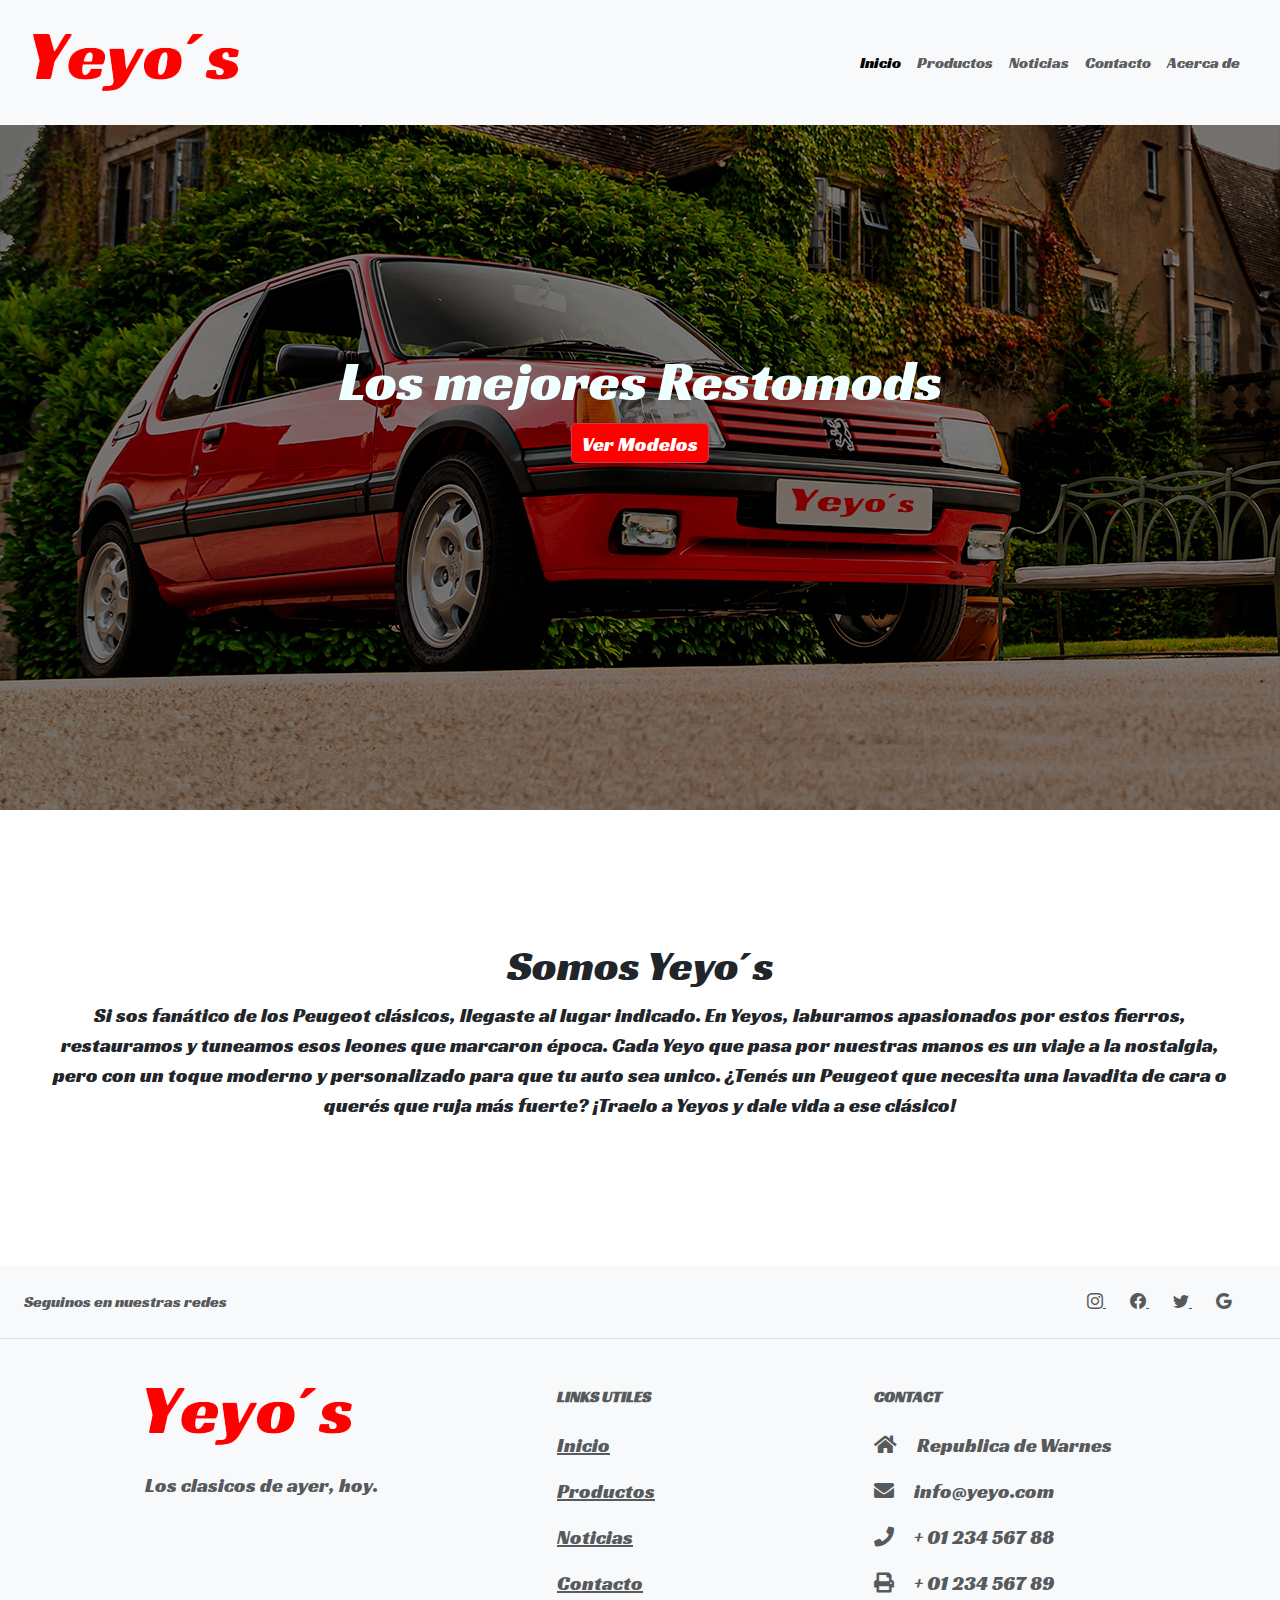
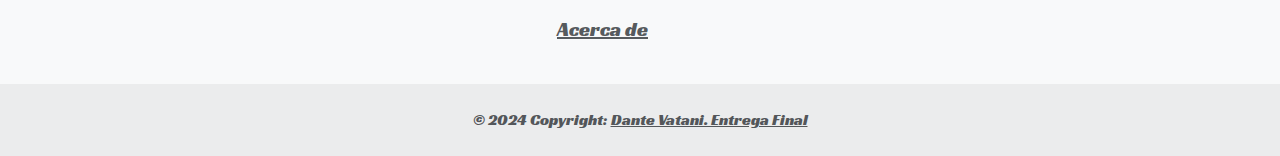
<file: index.html>
<!DOCTYPE html>
<html lang="en">

<head>
  <meta charset="UTF-8">
  <meta name="viewport" content="width=device-width, initial-scale=1.0">
  <meta name="description" content="Las mejores restauraciones de peugeot">
  <meta name="keywords" content="Peugeot, autos clasicos, grupo b, restomod">
  <link rel="preconnect" href="https://fonts.googleapis.com">
  <link rel="preconnect" href="https://fonts.gstatic.com" crossorigin>
  <link rel="shortcut icon" type="x-icon" href="./img/logo.png">
  <link href="https://fonts.googleapis.com/css2?family=Racing+Sans+One&display=swap" rel="stylesheet">
  <!-- Bootstrap CSS v5.3.3 -->
  <link href="https://cdn.jsdelivr.net/npm/bootstrap@5.3.3/dist/css/bootstrap.min.css" rel="stylesheet"
    integrity="sha384-QWTKZyjpPEjISv5WaRU9OFeRpok6YctnYmDr5pNlyT2bRjXh0JMhjY6hW+ALEwIH" crossorigin="anonymous">
  <link rel="stylesheet" href="https://cdn.jsdelivr.net/npm/bootstrap-icons@1.11.3/font/bootstrap-icons.min.css">
  <link href="https://cdnjs.cloudflare.com/ajax/libs/font-awesome/5.15.4/css/all.min.css" rel="stylesheet">
  <link rel="stylesheet" href="./css/style.css">
  <title>Yeyo´s- Inicio</title>
</head>

<body>
  <header>
    <!-- Navbar -->
    <nav class="navbar fixed-top navbar-expand-md bg-light navbar-light">
      <div class="container-fluid">
        <a href="index.html" class="navbar-brand me-auto"><img src="./img/logo.png" alt="logo"></a>
        <button class="navbar-toggler" type="button" data-bs-toggle="collapse" data-bs-target="#navbarCollapse">
          <span class="navbar-toggler-icon"></span>
        </button>
        <div class="collapse navbar-collapse" id="navbarCollapse">
          <ul class="navbar-nav ms-auto">
            <li class="nav-item">
              <a href="index.html" class="nav-link active">Inicio</a>
            </li>
            <li class="nav-item">
              <a href="./pages/productos.html" class="nav-link">Productos</a>
            </li>
            <li class="nav-item">
              <a href="./pages/noticias.html" class="nav-link">Noticias</a>
            </li>
            <li class="nav-item">
              <a href="./pages/contacto.html" class="nav-link">Contacto</a>
            </li>
            <li class="nav-item">
              <a href="./pages/acerca.html" class="nav-link">Acerca de</a>
            </li>
          </ul>
        </div>
      </div>
    </nav>
    <!-- Navbar -->
  </header>
  <main>
    <section class="index">
    <section class="intro">
      <h1>Los mejores Restomods</h1>
      <a href="./pages/productos.html" class="btn btn-danger btn-lg" aria-label="Ver Modelos">Ver Modelos</a>
    </section>
    <section class="mensaje">
    <div class="container">
      <div class="img-container"></div>
      </div>
    </div>
    </section>
    <section class="mensaje">
      <div class="containermensaje">
        <div class="img-container"></div>
        <h2>Somos Yeyo´s</h2>
        <p>Si sos fanático de los Peugeot clásicos, llegaste al lugar indicado. En Yeyos, laburamos apasionados por estos fierros, restauramos y tuneamos esos leones que marcaron época. Cada Yeyo que pasa por nuestras manos es un viaje a la nostalgia, pero con un toque moderno y personalizado para que tu auto sea unico. ¿Tenés un Peugeot que necesita una lavadita de cara o querés que ruja más fuerte? ¡Traelo a Yeyos y dale vida a ese clásico!</p>
      </div>
    </section>
  </section>
  </main>
  <!-- Footer -->
  <footer class="text-center text-lg-start bg-body-tertiary text-muted">
    <!-- Section: Social media -->
    <section class="d-flex justify-content-center justify-content-lg-between p-4 border-bottom">
        <!-- Left -->
        <div class="me-5 d-none d-lg-block">
            <span>Seguinos en nuestras redes</span>
        </div>
        <!-- Left -->
        <!-- Right -->
        <div>
            <a href="https://www.instagram.com/" class="me-4 text-reset">
                <i class="bi bi-instagram"></i>
            </a>
            <a href="https://www.facebook.com/" class="me-4 text-reset">
                <i class="bi bi-facebook"></i>
            </a>
            <a href="" class="me-4 text-reset">
                <i class="bi bi-twitter"></i>
            </a>
            <a href="" class="me-4 text-reset">
                <i class="bi bi-google"></i>
            </a>
        </div>
        <!-- Right -->
    </section>
    <!-- Section: Social media -->
    <!-- Section: Links  -->
    <section class="">
        <div class="container text-center text-md-start mt-5">
            <!-- Grid row -->
            <div class="row mt-3">
                <!-- Grid column -->
                <div class="col-md-3 col-lg-4 col-xl-3 mx-auto mb-4">
                    <!-- Content -->
                    <h6 class="text-uppercase fw-bold mb-4">
                        <img src="./img/logo.png" alt="Logo">
                    </h6>
                    <p>
                        Los clasicos de ayer, hoy.
                    </p>
                </div>
                <!-- Grid column -->
                <div class="col-md-3 col-lg-2 col-xl-2 mx-auto mb-4">
                    <!-- Links -->
                    <h6 class="text-uppercase fw-bold mb-4">
                        Links utiles
                    </h6>
                    <p>
                        <a href="index.html" class="text-reset">Inicio</a>
                    </p>
                    <p>
                        <a href="./pages/productos.html" class="text-reset">Productos</a>
                    </p>
                    <p>
                        <a href="./pages/noticias.html" class="text-reset">Noticias</a>
                    </p>
                    <p>
                        <a href="./pages/contacto.html" class="text-reset">Contacto</a>
                    </p>
                    <p>
                        <a href="./pages/acerca.html" class="text-reset">Acerca de</a>
                    </p>
                </div>
                <!-- Grid column -->
                <!-- Grid column -->
                <div class="col-md-4 col-lg-3 col-xl-3 mx-auto mb-md-0 mb-4">
                    <!-- Links -->
                    <h6 class="text-uppercase fw-bold mb-4">Contact</h6>
                    <p><i class="fas fa-home me-3"></i> Republica de Warnes</p>
                    <p>
                        <i class="fas fa-envelope me-3"></i>
                        info@yeyo.com
                    </p>
                    <p><i class="fas fa-phone me-3"></i> + 01 234 567 88</p>
                    <p><i class="fas fa-print me-3"></i> + 01 234 567 89</p>
                </div>
                <!-- Grid column -->
            </div>
            <!-- Grid row -->
        </div>
    </section>
    <!-- Section: Links  -->

    <!-- Copyright -->
    <div class="text-center p-4" style="background-color: rgba(0, 0, 0, 0.05);">
        © 2024 Copyright:
        <a class="text-reset" href="https://github.com/dantevatani10/entregafinal">Dante Vatani. Entrega Final</a>
    </div>
    <!-- Copyright -->
</footer>
  <!-- Footer -->
  <!-- Bootstrap JavaScript Libraries -->
  <!-- Bootstrap JavaScript Libraries -->
  <script src="https://cdn.jsdelivr.net/npm/bootstrap@5.3.3/dist/js/bootstrap.bundle.min.js"
    integrity="sha384-YvpcrYf0tY3lHB60NNkmXc5s9fDVZLESaAA55NDzOxhy9GkcIdslK1eN7N6jIeHz" crossorigin="anonymous">
  </script>

</body>

</html>
</file>
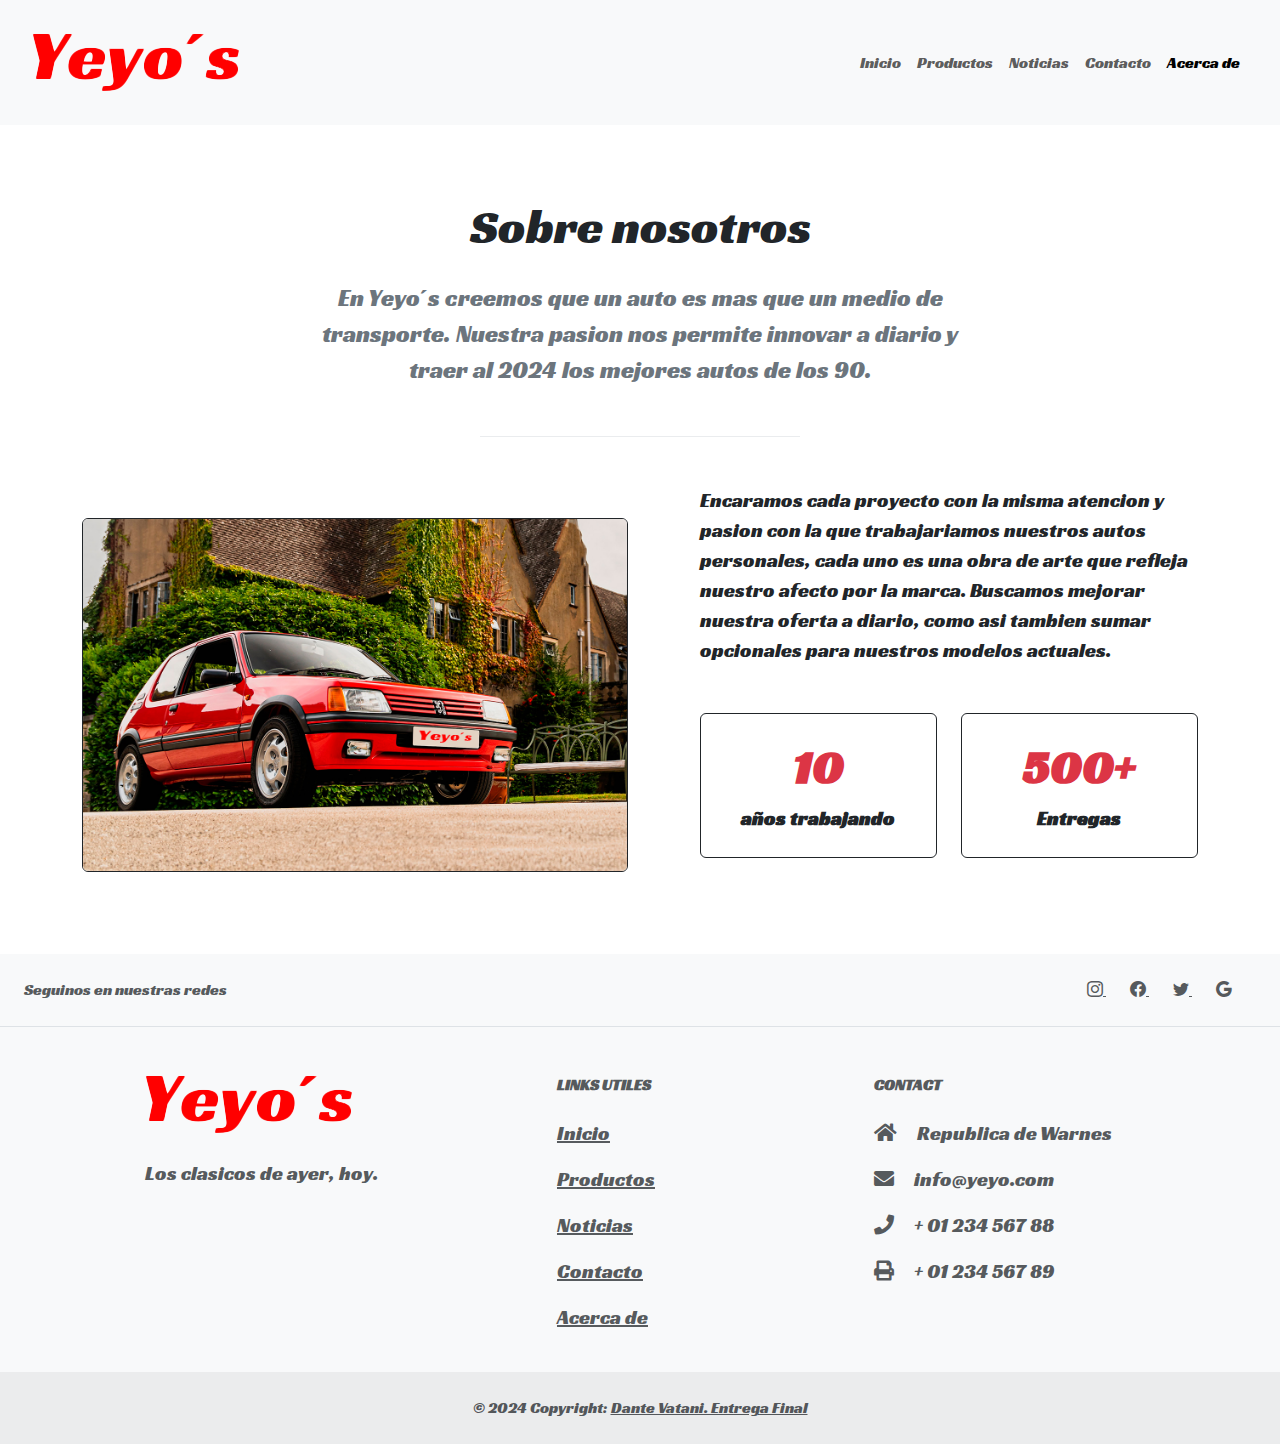
<file: pages/acerca.html>
<!DOCTYPE html>
<html lang="en">

<head>
    <meta charset="UTF-8">
    <meta name="viewport" content="width=device-width, initial-scale=1.0">
    <meta name="description" content="Nuestra Historia">
  <meta name="keywords" content="Historia, dato, Peugeot, autos clasicos, grupo b, restomod">
    <link rel="preconnect" href="https://fonts.googleapis.com">
    <link rel="preconnect" href="https://fonts.gstatic.com" crossorigin>
    <link rel="shortcut icon" type="x-icon" href="../img/logo.png">
    <link href="https://fonts.googleapis.com/css2?family=Racing+Sans+One&display=swap" rel="stylesheet">
    <!-- Bootstrap CSS v5.3.3 -->
    <link href="https://cdn.jsdelivr.net/npm/bootstrap@5.3.3/dist/css/bootstrap.min.css" rel="stylesheet"
        integrity="sha384-QWTKZyjpPEjISv5WaRU9OFeRpok6YctnYmDr5pNlyT2bRjXh0JMhjY6hW+ALEwIH" crossorigin="anonymous">
    <link rel="stylesheet" href="https://cdn.jsdelivr.net/npm/bootstrap-icons@1.11.3/font/bootstrap-icons.min.css">
    <link href="https://cdnjs.cloudflare.com/ajax/libs/font-awesome/5.15.4/css/all.min.css" rel="stylesheet">

    <link rel="stylesheet" href="../css/style.css">
    <title>Yeyo´s- Acerca de</title>
</head>

<body>
    <header>
        <!-- Navbar -->
        <nav class="navbar fixed-top navbar-expand-md bg-light navbar-light">
            <div class="container-fluid">
                <a href="../index.html" class="navbar-brand me-auto"><img src="../img/logo.png" alt="logo"></a>
                <button class="navbar-toggler" type="button" data-bs-toggle="collapse" data-bs-target="#navbarCollapse">
                    <span class="navbar-toggler-icon"></span>
                </button>
                <div class="collapse navbar-collapse" id="navbarCollapse">
                    <ul class="navbar-nav ms-auto">
                        <li class="nav-item">
                            <a href="../index.html" class="nav-link">Inicio</a>
                        </li>
                        <li class="nav-item">
                            <a href="productos.html" class="nav-link">Productos</a>
                        </li>
                        <li class="nav-item">
                            <a href="noticias.html" class="nav-link">Noticias</a>
                        </li>
                        <li class="nav-item">
                            <a href="contacto.html" class="nav-link">Contacto</a>
                        </li>
                        <li class="nav-item">
                            <a href="acerca.html" class="nav-link active">Acerca de</a>
                        </li>
                    </ul>
                </div>
            </div>
        </nav>
        <!-- Navbar -->
    </header>
    <main>
        
        <section class="py-3 py-md-5 py-xl-8">
            <div class="container">
              <div class="row justify-content-md-center">
                <div class="col-12 col-md-10 col-lg-8 col-xl-7 col-xxl-6">
                  <h2 class="mb-4 display-5 text-center">Sobre nosotros</h2>
                  <p class="text-secondary mb-5 text-center lead fs-4">En Yeyo´s creemos que un auto es mas que un medio de transporte. Nuestra pasion nos permite innovar a diario y traer al 2024 los mejores autos de los 90.</p>
                  <hr class="w-50 mx-auto mb-5 mb-xl-9 border-dark-subtle">
                </div>
              </div>
            </div>
          
            <div class="container">
              <div class="row gy-4 gy-lg-0 align-items-lg-center">
                <div class="col-12 col-lg-6">
                  <img class="img-fluid rounded border border-dark" loading="lazy" src="../img/205portada.jpg" alt="About Us">
                </div>
                <div class="col-12 col-lg-6 col-xxl-6">
                  <div class="row justify-content-lg-end">
                    <div class="col-12 col-lg-11">
                      <div class="about-wrapper">
                        <p class="lead mb-4 mb-md-5">Encaramos cada proyecto con la misma atencion y pasion con la que trabajariamos nuestros autos personales, cada uno es una obra de arte que refleja nuestro afecto por la marca. Buscamos mejorar nuestra oferta a diario, como asi tambien sumar opcionales para nuestros modelos actuales.</p>
                        <div class="row gy-4 mb-4 mb-md-5">
                          <div class="col-12 col-md-6">
                            <div class="card border border-dark">
                              <div class="card-body p-4">
                                <h3 class="display-5 fw-bold text-danger text-center mb-2">10</h3>
                                <p class="fw-bold text-center m-0">años trabajando</p>
                              </div>
                            </div>
                          </div>
                          <div class="col-12 col-md-6">
                            <div class="card border border-dark">
                              <div class="card-body p-4">
                                <h3 class="display-5 fw-bold text-danger text-center mb-2">500+</h3>
                                <p class="fw-bold text-center m-0">Entregas</p>
                              </div>
                            </div>
                          </div>
                        </div>
                      </div>
                    </div>
                  </div>
                </div>
              </div>
            </div>
          </section>
    </main>
    <!-- Footer -->
    <footer class="text-center text-lg-start bg-body-tertiary text-muted">
        <!-- Section: Social media -->
        <section class="d-flex justify-content-center justify-content-lg-between p-4 border-bottom">
            <!-- Left -->
            <div class="me-5 d-none d-lg-block">
                <span>Seguinos en nuestras redes</span>
            </div>
            <!-- Left -->
            <!-- Right -->
            <div>
                <a href="https://www.instagram.com/" class="me-4 text-reset">
                    <i class="bi bi-instagram"></i>
                </a>
                <a href="https://www.facebook.com/" class="me-4 text-reset">
                    <i class="bi bi-facebook"></i>
                </a>
                <a href="" class="me-4 text-reset">
                    <i class="bi bi-twitter"></i>
                </a>
                <a href="" class="me-4 text-reset">
                    <i class="bi bi-google"></i>
                </a>
            </div>
            <!-- Right -->
        </section>
        <!-- Section: Social media -->
        <!-- Section: Links  -->
        <section class="">
            <div class="container text-center text-md-start mt-5">
                <!-- Grid row -->
                <div class="row mt-3">
                    <!-- Grid column -->
                    <div class="col-md-3 col-lg-4 col-xl-3 mx-auto mb-4">
                        <!-- Content -->
                        <h6 class="text-uppercase fw-bold mb-4">
                            <img src="../img/logo.png" alt="Logo">
                        </h6>
                        <p>
                            Los clasicos de ayer, hoy.
                        </p>
                    </div>
                    <!-- Grid column -->
                    <div class="col-md-3 col-lg-2 col-xl-2 mx-auto mb-4">
                        <!-- Links -->
                        <h6 class="text-uppercase fw-bold mb-4">
                            Links utiles
                        </h6>
                        <p>
                            <a href="../index.html" class="text-reset">Inicio</a>
                        </p>
                        <p>
                            <a href="./productos.html" class="text-reset">Productos</a>
                        </p>
                        <p>
                            <a href="./noticias.html" class="text-reset">Noticias</a>
                        </p>
                        <p>
                            <a href="./contacto.html" class="text-reset">Contacto</a>
                        </p>
                        <p>
                            <a href="./acerca.html" class="text-reset">Acerca de</a>
                        </p>
                    </div>
                    <!-- Grid column -->
                    <!-- Grid column -->
                    <div class="col-md-4 col-lg-3 col-xl-3 mx-auto mb-md-0 mb-4">
                        <!-- Links -->
                        <h6 class="text-uppercase fw-bold mb-4">Contact</h6>
                        <p><i class="fas fa-home me-3"></i> Republica de Warnes</p>
                        <p>
                            <i class="fas fa-envelope me-3"></i>
                            info@yeyo.com
                        </p>
                        <p><i class="fas fa-phone me-3"></i> + 01 234 567 88</p>
                        <p><i class="fas fa-print me-3"></i> + 01 234 567 89</p>
                    </div>
                    <!-- Grid column -->
                </div>
                <!-- Grid row -->
            </div>
        </section>
        <!-- Section: Links  -->

        <!-- Copyright -->
        <div class="text-center p-4" style="background-color: rgba(0, 0, 0, 0.05);">
            © 2024 Copyright:
            <a class="text-reset" href="https://github.com/dantevatani10/entregafinal">Dante Vatani. Entrega Final</a>
        </div>
        <!-- Copyright -->
    </footer>
    <!-- Footer -->
    <!-- Bootstrap JavaScript Libraries -->
    <!-- Bootstrap JavaScript Libraries -->
    <script src="https://cdn.jsdelivr.net/npm/bootstrap@5.3.3/dist/js/bootstrap.bundle.min.js"
        integrity="sha384-YvpcrYf0tY3lHB60NNkmXc5s9fDVZLESaAA55NDzOxhy9GkcIdslK1eN7N6jIeHz" crossorigin="anonymous">
    </script>

</body>

</html>
</file>
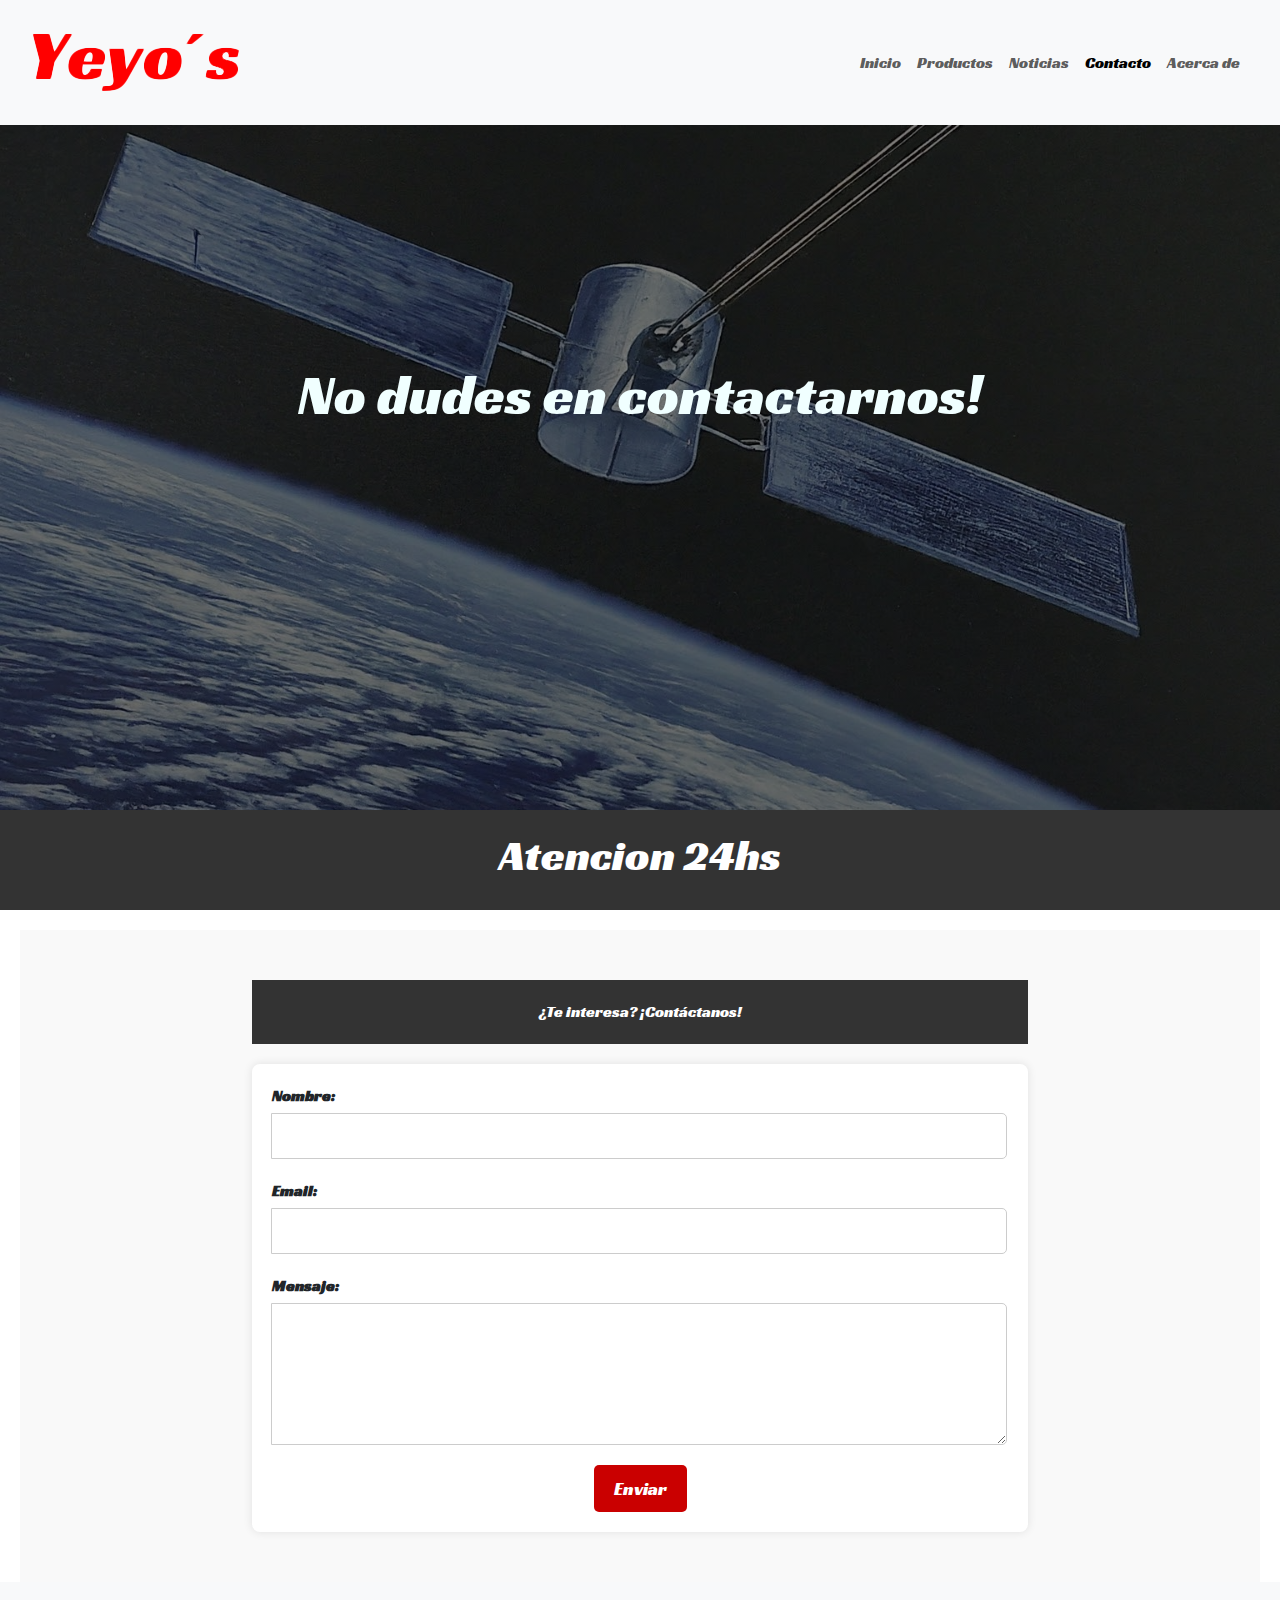
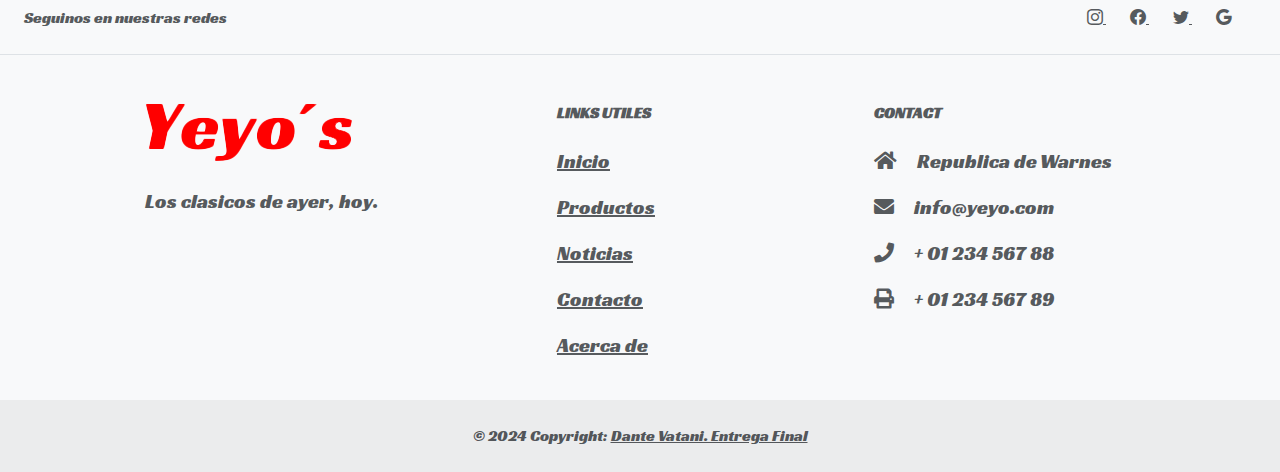
<file: pages/contacto.html>
<!DOCTYPE html>
<html lang="en">

<head>
    <meta charset="UTF-8">
    <meta name="viewport" content="width=device-width, initial-scale=1.0">
    <meta name="description" content="Contacto reestomdo peugeott">
    <meta name="keywords" content="Contacto, dudas,Peugeot, autos clasicos, grupo b, restomod">
    <link rel="preconnect" href="https://fonts.googleapis.com">
    <link rel="preconnect" href="https://fonts.gstatic.com" crossorigin>
    <link rel="shortcut icon" type="x-icon" href="../img/logo.png">
    <link href="https://fonts.googleapis.com/css2?family=Racing+Sans+One&display=swap" rel="stylesheet">
    <!-- Bootstrap CSS v5.3.3 -->
    <link href="https://cdn.jsdelivr.net/npm/bootstrap@5.3.3/dist/css/bootstrap.min.css" rel="stylesheet"
        integrity="sha384-QWTKZyjpPEjISv5WaRU9OFeRpok6YctnYmDr5pNlyT2bRjXh0JMhjY6hW+ALEwIH" crossorigin="anonymous">
    <link rel="stylesheet" href="https://cdn.jsdelivr.net/npm/bootstrap-icons@1.11.3/font/bootstrap-icons.min.css">
    <link href="https://cdnjs.cloudflare.com/ajax/libs/font-awesome/5.15.4/css/all.min.css" rel="stylesheet">
    <link rel="stylesheet" href="../css/style.css">
    <title>Yeyo´s- Contacto</title>
</head>

<body>
    <header>
        <!-- Navbar -->
        <nav class="navbar fixed-top navbar-expand-md bg-light navbar-light">
            <div class="container-fluid">
                <a href="../index.html" class="navbar-brand me-auto"><img src="../img/logo.png" alt="logo"></a>
                <button class="navbar-toggler" type="button" data-bs-toggle="collapse" data-bs-target="#navbarCollapse">
                    <span class="navbar-toggler-icon"></span>
                </button>
                <div class="collapse navbar-collapse" id="navbarCollapse">
                    <ul class="navbar-nav ms-auto">
                        <li class="nav-item">
                            <a href="../index.html" class="nav-link">Inicio</a>
                        </li>
                        <li class="nav-item">
                            <a href="productos.html" class="nav-link">Productos</a>
                        </li>
                        <li class="nav-item">
                            <a href="noticias.html" class="nav-link">Noticias</a>
                        </li>
                        <li class="nav-item">
                            <a href="contacto.html" class="nav-link active">Contacto</a>
                        </li>
                        <li class="nav-item">
                            <a href="acerca.html" class="nav-link">Acerca de</a>
                        </li>
                    </ul>
                </div>
            </div>
        </nav>
        <!-- Navbar -->
    </header>
    <main>
        <section class="introcontacto">
            <h1>No dudes en contactarnos!</h1>
        </section>
        <div class="banner">
            <h2>Atencion 24hs</h2>
        </div>
        <section class="formulario">
            <div class="container">
                <!-- Banner -->
                <div class="banner">
                    ¿Te interesa? ¡Contáctanos!
                </div>
                <!-- Formulario de contacto -->
                <form action="submit.php" method="post">
                    <div class="input-group">
                        <label for="nombre">Nombre:</label>
                        <input type="text" id="nombre" name="nombre" required>
                    </div>
                    <div class="input-group">
                        <label for="email">Email:</label>
                        <input type="email" id="email" name="email" required>
                    </div>
                    <div class="input-group">
                        <label for="mensaje">Mensaje:</label>
                        <textarea id="mensaje" name="mensaje" rows="5" required></textarea>
                    </div>
                    <button type="submit">Enviar</button>
                </form>
            </div>
        </section>
    </main>
    <!-- Footer -->
    <footer class="text-center text-lg-start bg-body-tertiary text-muted">
        <!-- Section: Social media -->
        <section class="d-flex justify-content-center justify-content-lg-between p-4 border-bottom">
            <!-- Left -->
            <div class="me-5 d-none d-lg-block">
                <span>Seguinos en nuestras redes</span>
            </div>
            <!-- Left -->
            <!-- Right -->
            <div>
                <a href="https://www.instagram.com/" class="me-4 text-reset">
                    <i class="bi bi-instagram"></i>
                </a>
                <a href="https://www.facebook.com/" class="me-4 text-reset">
                    <i class="bi bi-facebook"></i>
                </a>
                <a href="" class="me-4 text-reset">
                    <i class="bi bi-twitter"></i>
                </a>
                <a href="" class="me-4 text-reset">
                    <i class="bi bi-google"></i>
                </a>
            </div>
            <!-- Right -->
        </section>
        <!-- Section: Social media -->
        <!-- Section: Links  -->
        <section class="">
            <div class="container text-center text-md-start mt-5">
                <!-- Grid row -->
                <div class="row mt-3">
                    <!-- Grid column -->
                    <div class="col-md-3 col-lg-4 col-xl-3 mx-auto mb-4">
                        <!-- Content -->
                        <h6 class="text-uppercase fw-bold mb-4">
                            <img src="../img/logo.png" alt="Logo">
                        </h6>
                        <p>
                            Los clasicos de ayer, hoy.
                        </p>
                    </div>
                    <!-- Grid column -->
                    <div class="col-md-3 col-lg-2 col-xl-2 mx-auto mb-4">
                        <!-- Links -->
                        <h6 class="text-uppercase fw-bold mb-4">
                            Links utiles
                        </h6>
                        <p>
                            <a href="../index.html" class="text-reset">Inicio</a>
                        </p>
                        <p>
                            <a href="./productos.html" class="text-reset">Productos</a>
                        </p>
                        <p>
                            <a href="./noticias.html" class="text-reset">Noticias</a>
                        </p>
                        <p>
                            <a href="./contacto.html" class="text-reset">Contacto</a>
                        </p>
                        <p>
                            <a href="./acerca.html" class="text-reset">Acerca de</a>
                        </p>
                    </div>
                    <!-- Grid column -->
                    <!-- Grid column -->
                    <div class="col-md-4 col-lg-3 col-xl-3 mx-auto mb-md-0 mb-4">
                        <!-- Links -->
                        <h6 class="text-uppercase fw-bold mb-4">Contact</h6>
                        <p><i class="fas fa-home me-3"></i> Republica de Warnes</p>
                        <p>
                            <i class="fas fa-envelope me-3"></i>
                            info@yeyo.com
                        </p>
                        <p><i class="fas fa-phone me-3"></i> + 01 234 567 88</p>
                        <p><i class="fas fa-print me-3"></i> + 01 234 567 89</p>
                    </div>
                    <!-- Grid column -->
                </div>
                <!-- Grid row -->
            </div>
        </section>
        <!-- Section: Links  -->

        <!-- Copyright -->
        <div class="text-center p-4" style="background-color: rgba(0, 0, 0, 0.05);">
            © 2024 Copyright:
            <a class="text-reset" href="https://github.com/dantevatani10/entregafinal">Dante Vatani. Entrega Final</a>
        </div>
        <!-- Copyright -->
    </footer>
    <!-- Footer -->
    <!-- Bootstrap JavaScript Libraries -->
    <!-- Bootstrap JavaScript Libraries -->
    <script src="https://cdn.jsdelivr.net/npm/bootstrap@5.3.3/dist/js/bootstrap.bundle.min.js"
        integrity="sha384-YvpcrYf0tY3lHB60NNkmXc5s9fDVZLESaAA55NDzOxhy9GkcIdslK1eN7N6jIeHz" crossorigin="anonymous">
    </script>

</body>

</html>
</file>
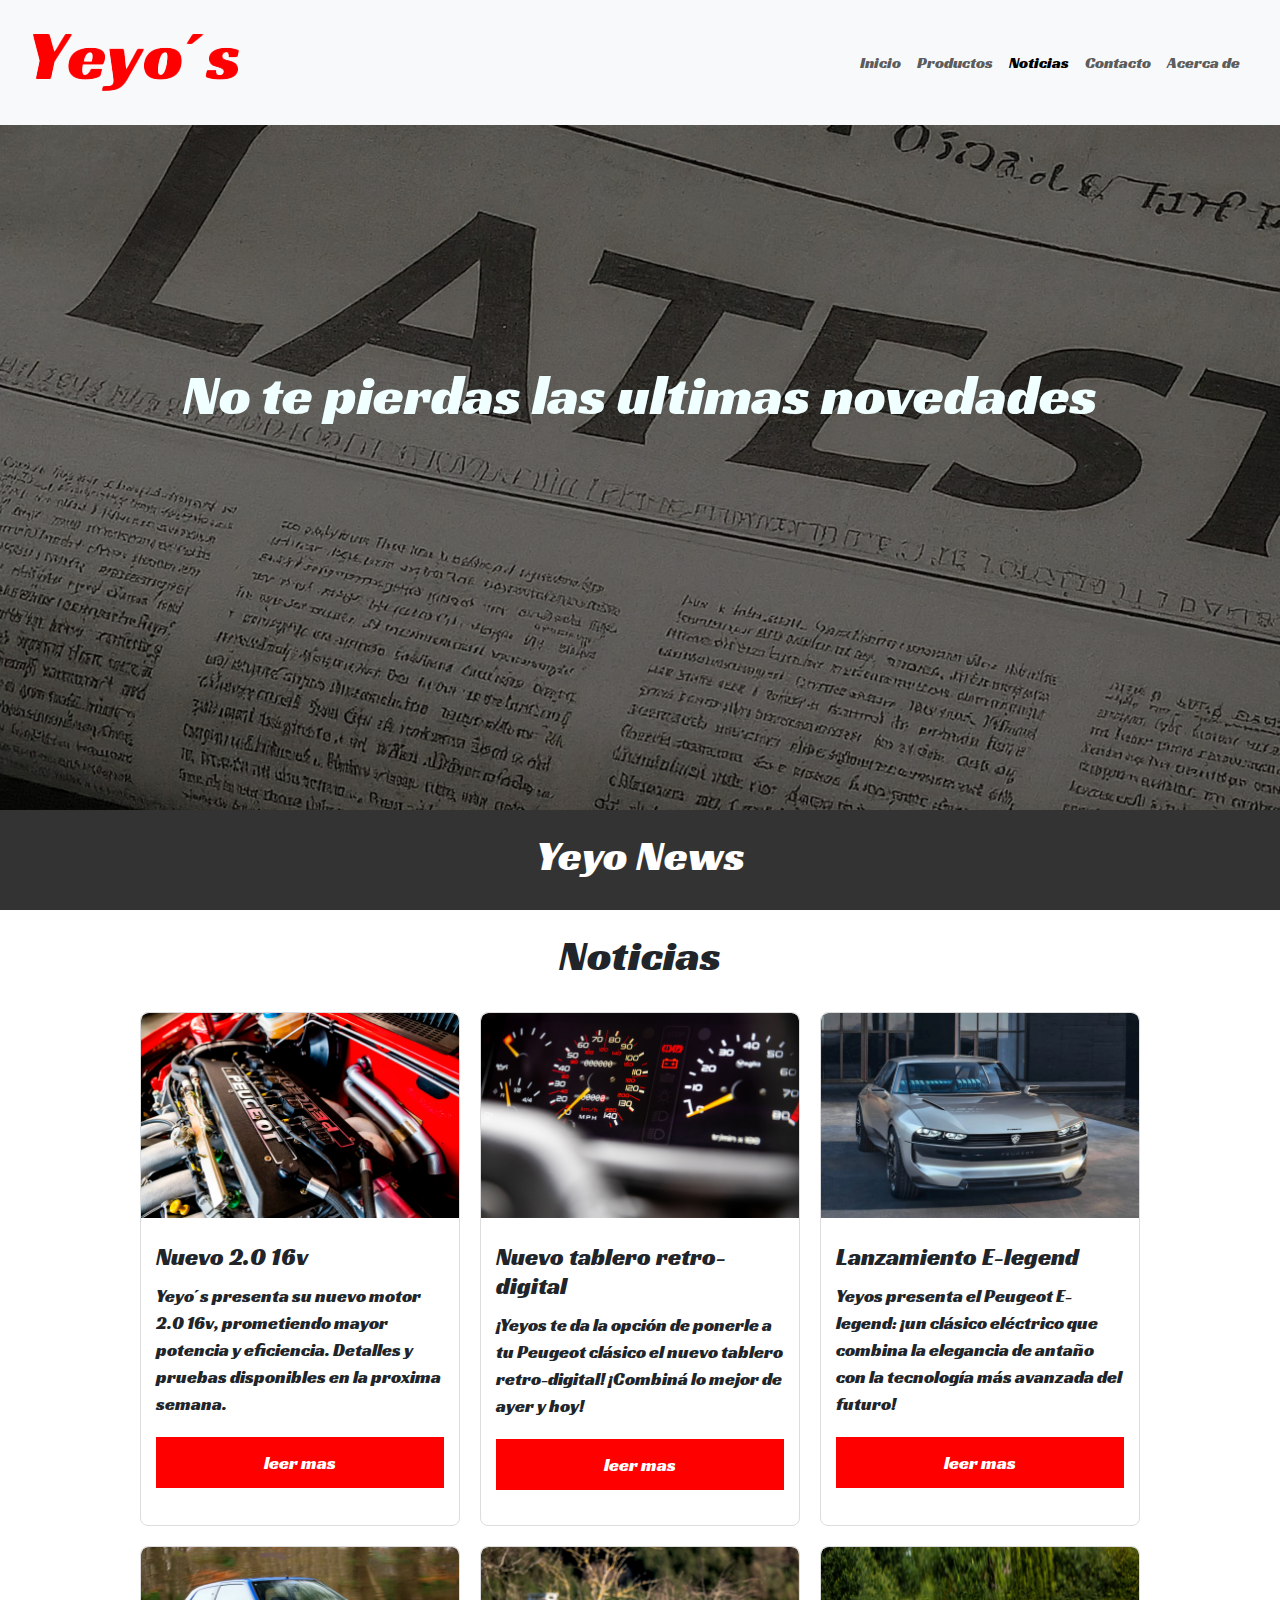
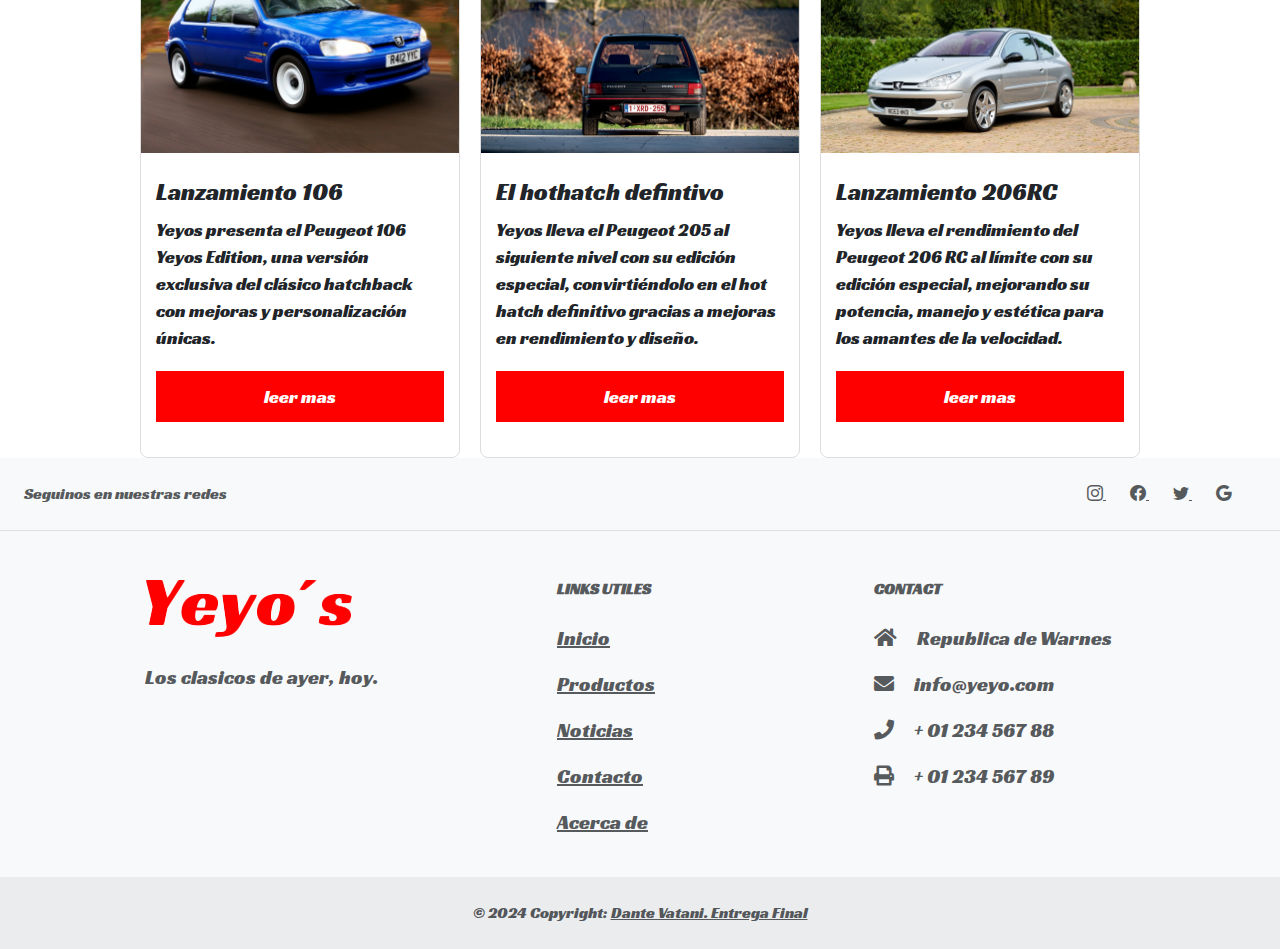
<file: pages/noticias.html>
<!DOCTYPE html>
<html lang="en">

<head>
    <meta charset="UTF-8">
    <meta name="viewport" content="width=device-width, initial-scale=1.0">
    <meta name="description" content="Ultimas noticias restomod peugeot">
    <meta name="keywords" content="Noticias,Peugeot, autos clasicos, grupo b, restomod">
    <link rel="preconnect" href="https://fonts.googleapis.com">
    <link rel="preconnect" href="https://fonts.gstatic.com" crossorigin>
    <link rel="shortcut icon" type="x-icon" href="../img/logo.png">
    <link href="https://fonts.googleapis.com/css2?family=Racing+Sans+One&display=swap" rel="stylesheet">
    <!-- Bootstrap CSS v5.3.3 -->
    <link href="https://cdn.jsdelivr.net/npm/bootstrap@5.3.3/dist/css/bootstrap.min.css" rel="stylesheet"
        integrity="sha384-QWTKZyjpPEjISv5WaRU9OFeRpok6YctnYmDr5pNlyT2bRjXh0JMhjY6hW+ALEwIH" crossorigin="anonymous">
    <link rel="stylesheet" href="https://cdn.jsdelivr.net/npm/bootstrap-icons@1.11.3/font/bootstrap-icons.min.css">
    <link href="https://cdnjs.cloudflare.com/ajax/libs/font-awesome/5.15.4/css/all.min.css" rel="stylesheet">
    <link rel="stylesheet" href="../css/style.css">
    <title>Yeyo´s- Noticias</title>
</head>

<body>
    <header>
        <!-- Navbar -->
        <nav class="navbar fixed-top navbar-expand-md bg-light navbar-light">
            <div class="container-fluid">
                <a href="../index.html" class="navbar-brand me-auto"><img src="../img/logo.png" alt="logo"></a>
                <button class="navbar-toggler" type="button" data-bs-toggle="collapse" data-bs-target="#navbarCollapse">
                    <span class="navbar-toggler-icon"></span>
                </button>
                <div class="collapse navbar-collapse" id="navbarCollapse">
                    <ul class="navbar-nav ms-auto">
                        <li class="nav-item">
                            <a href="../index.html" class="nav-link">Inicio</a>
                        </li>
                        <li class="nav-item">
                            <a href="productos.html" class="nav-link">Productos</a>
                        </li>
                        <li class="nav-item">
                            <a href="noticias.html" class="nav-link active">Noticias</a>
                        </li>
                        <li class="nav-item">
                            <a href="contacto.html" class="nav-link">Contacto</a>
                        </li>
                        <li class="nav-item">
                            <a href="acerca.html" class="nav-link">Acerca de</a>
                        </li>
                    </ul>
                </div>
            </div>
        </nav>
        <!-- Navbar -->
    </header>
    <main>
        <section class="intronoticias">
            <h1>No te pierdas las ultimas novedades</h1>
        </section>
        <div class="banner">
            <h2>Yeyo News</h2>
        </div>
        <section class="noticias">
            <div class="container">
                <h2>Noticias</h2>
                <div class="grid">
                    <div class="noticia">
                        <img src="../img/motor.jpg" alt="Imagen de la noticia 1">
                        <div class="texto">
                            <h3>Nuevo 2.0 16v</h3>
                            <p>Yeyo´s presenta su nuevo motor 2.0 16v, prometiendo mayor potencia y eficiencia. Detalles y pruebas disponibles en la proxima semana.</p>
                            <button class="button">leer mas</button>
                        </div>
                    </div>
                    <div class="noticia">
                        <img src="../img/tablero.jpg" alt="Imagen de la noticia 2">
                        <div class="texto">
                            <h3>Nuevo tablero retro-digital</h3>
                            <p>¡Yeyos te da la opción de ponerle a tu Peugeot clásico el nuevo tablero retro-digital! ¡Combiná lo mejor de ayer y hoy!</p>
                            <button class="button">leer mas</button>
                        </div>
                    </div>
                    <div class="noticia">
                        <img src="../img/405ia.jpg" alt="Imagen de la noticia 3">
                        <div class="texto">
                            <h3>Lanzamiento E-legend</h3>
                            <p>Yeyos presenta el Peugeot E-legend: ¡un clásico eléctrico que combina la elegancia de antaño con la tecnología más avanzada del futuro!</p>
                            <button class="button">leer mas</button>
                        </div>
                    </div>
                    <div class="noticia">
                        <img src="../img/106.jpg" alt="Imagen de la noticia 4">
                        <div class="texto">
                            <h3>Lanzamiento 106</h3>
                            <p>Yeyos presenta el Peugeot 106 Yeyos Edition, una versión exclusiva del clásico hatchback con mejoras y personalización únicas.</p>
                            <button class="button">leer mas</button>
                        </div>
                    </div>
                    <div class="noticia">
                        <img src="../img/205atras.jpg" alt="Imagen de la noticia 5">
                        <div class="texto">
                            <h3>El hothatch defintivo</h3>
                            <p>Yeyos lleva el Peugeot 205 al siguiente nivel con su edición especial, convirtiéndolo en el hot hatch definitivo gracias a mejoras en rendimiento y diseño.</p>
                            <button class="button">leer mas</button>
                        </div>
                    </div>
                    <div class="noticia">
                        <img src="../img/206rc.jpg" alt="Imagen de la noticia 6">
                        <div class="texto">
                            <h3>Lanzamiento 206RC</h3>
                            <p>
                                Yeyos lleva el rendimiento del Peugeot 206 RC al límite con su edición especial, mejorando su potencia, manejo y estética para los amantes de la velocidad.</p>
                            <button class="button">leer mas</button>
                        </div>
                    </div>
                </div>
            </div>
        </section>
    </main>
    <!-- Footer -->
    <footer class="text-center text-lg-start bg-body-tertiary text-muted">
        <!-- Section: Social media -->
        <section class="d-flex justify-content-center justify-content-lg-between p-4 border-bottom">
            <!-- Left -->
            <div class="me-5 d-none d-lg-block">
                <span>Seguinos en nuestras redes</span>
            </div>
            <!-- Left -->
            <!-- Right -->
            <div>
                <a href="https://www.instagram.com/" class="me-4 text-reset">
                    <i class="bi bi-instagram"></i>
                </a>
                <a href="https://www.facebook.com/" class="me-4 text-reset">
                    <i class="bi bi-facebook"></i>
                </a>
                <a href="" class="me-4 text-reset">
                    <i class="bi bi-twitter"></i>
                </a>
                <a href="" class="me-4 text-reset">
                    <i class="bi bi-google"></i>
                </a>
            </div>
            <!-- Right -->
        </section>
        <!-- Section: Social media -->
        <!-- Section: Links  -->
        <section class="">
            <div class="container text-center text-md-start mt-5">
                <!-- Grid row -->
                <div class="row mt-3">
                    <!-- Grid column -->
                    <div class="col-md-3 col-lg-4 col-xl-3 mx-auto mb-4">
                        <!-- Content -->
                        <h6 class="text-uppercase fw-bold mb-4">
                            <img src="../img/logo.png" alt="Logo">
                        </h6>
                        <p>
                            Los clasicos de ayer, hoy.
                        </p>
                    </div>
                    <!-- Grid column -->
                    <div class="col-md-3 col-lg-2 col-xl-2 mx-auto mb-4">
                        <!-- Links -->
                        <h6 class="text-uppercase fw-bold mb-4">
                            Links utiles
                        </h6>
                        <p>
                            <a href="../index.html" class="text-reset">Inicio</a>
                        </p>
                        <p>
                            <a href="./productos.html" class="text-reset">Productos</a>
                        </p>
                        <p>
                            <a href="./noticias.html" class="text-reset">Noticias</a>
                        </p>
                        <p>
                            <a href="./contacto.html" class="text-reset">Contacto</a>
                        </p>
                        <p>
                            <a href="./acerca.html" class="text-reset">Acerca de</a>
                        </p>
                    </div>
                    <!-- Grid column -->
                    <!-- Grid column -->
                    <div class="col-md-4 col-lg-3 col-xl-3 mx-auto mb-md-0 mb-4">
                        <!-- Links -->
                        <h6 class="text-uppercase fw-bold mb-4">Contact</h6>
                        <p><i class="fas fa-home me-3"></i> Republica de Warnes</p>
                        <p>
                            <i class="fas fa-envelope me-3"></i>
                            info@yeyo.com
                        </p>
                        <p><i class="fas fa-phone me-3"></i> + 01 234 567 88</p>
                        <p><i class="fas fa-print me-3"></i> + 01 234 567 89</p>
                    </div>
                    <!-- Grid column -->
                </div>
                <!-- Grid row -->
            </div>
        </section>
        <!-- Section: Links  -->

        <!-- Copyright -->
        <div class="text-center p-4" style="background-color: rgba(0, 0, 0, 0.05);">
            © 2024 Copyright:
            <a class="text-reset" href="https://github.com/dantevatani10/entregafinal">Dante Vatani. Entrega Final</a>
        </div>
        <!-- Copyright -->
    </footer>
    <!-- Footer -->
    <!-- Bootstrap JavaScript Libraries -->
    <!-- Bootstrap JavaScript Libraries -->
    <script src="https://cdn.jsdelivr.net/npm/bootstrap@5.3.3/dist/js/bootstrap.bundle.min.js"
        integrity="sha384-YvpcrYf0tY3lHB60NNkmXc5s9fDVZLESaAA55NDzOxhy9GkcIdslK1eN7N6jIeHz" crossorigin="anonymous">
    </script>

</body>

</html>
</file>
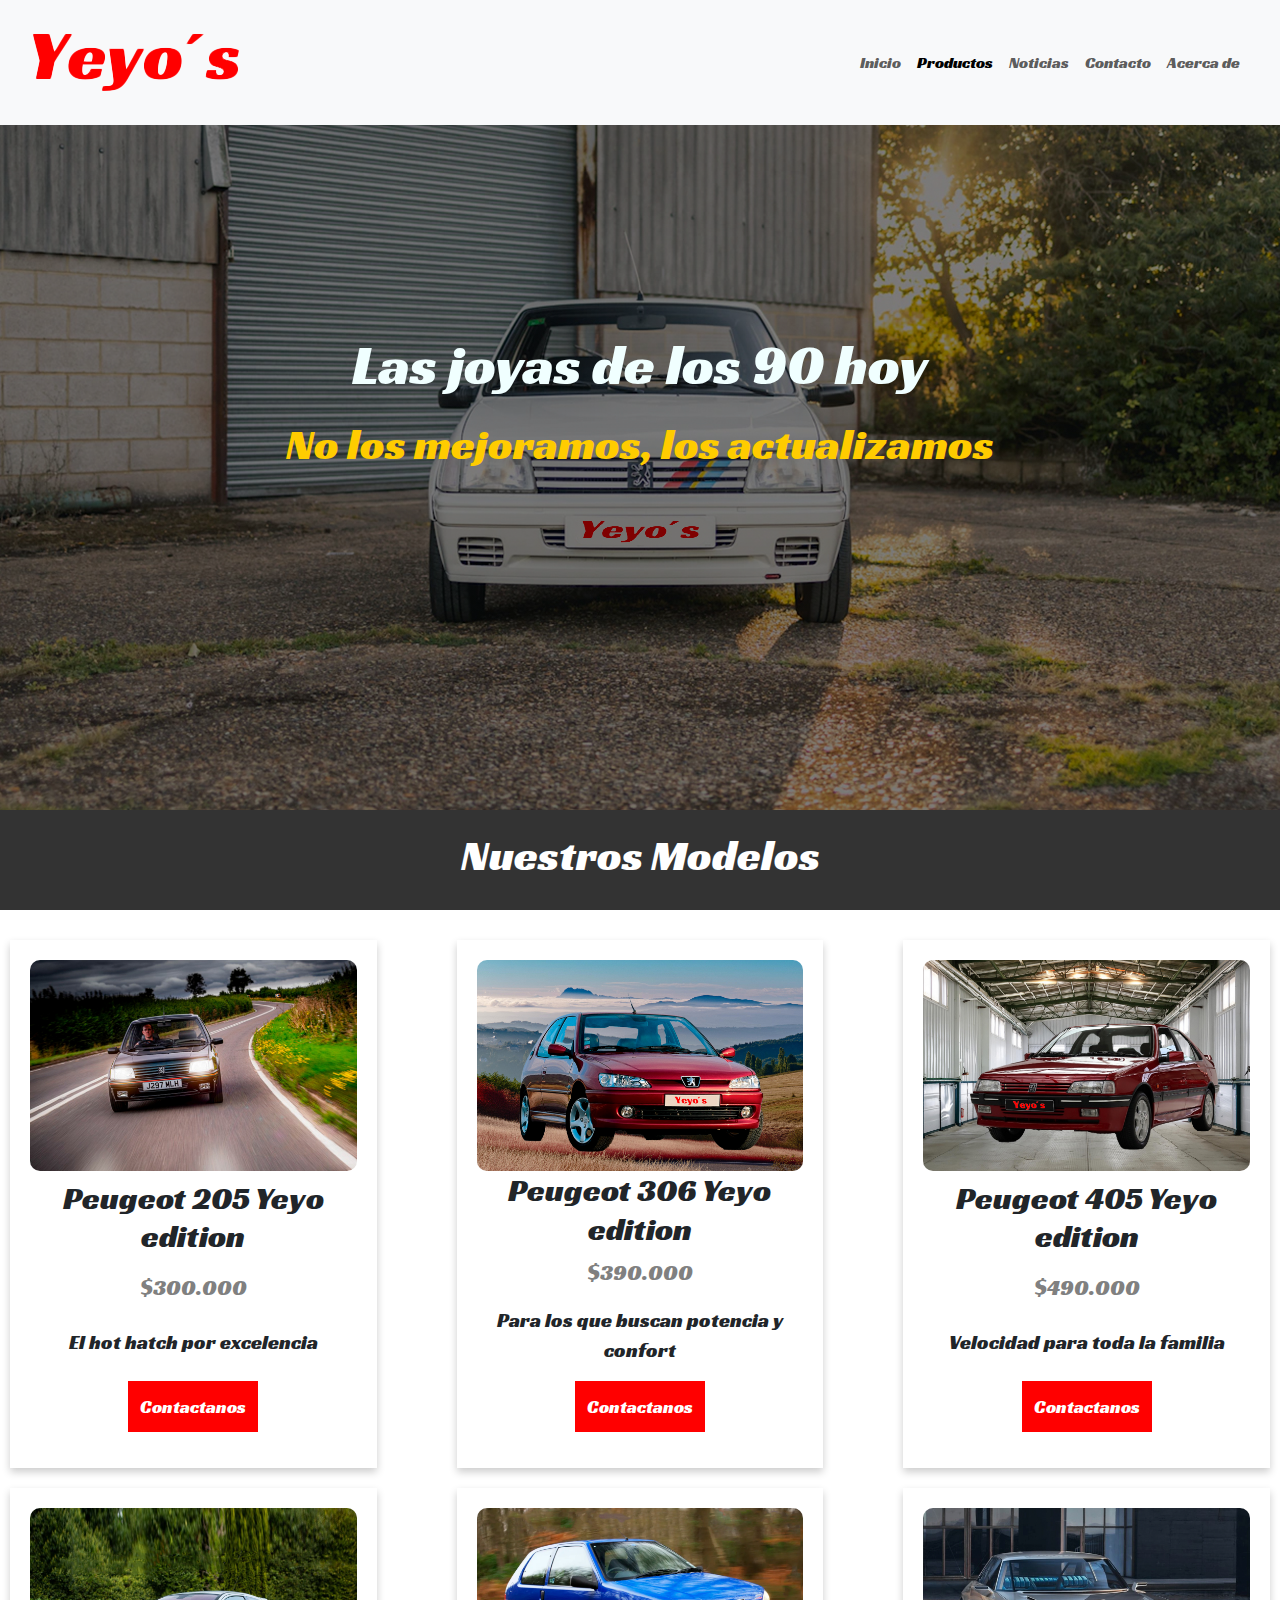
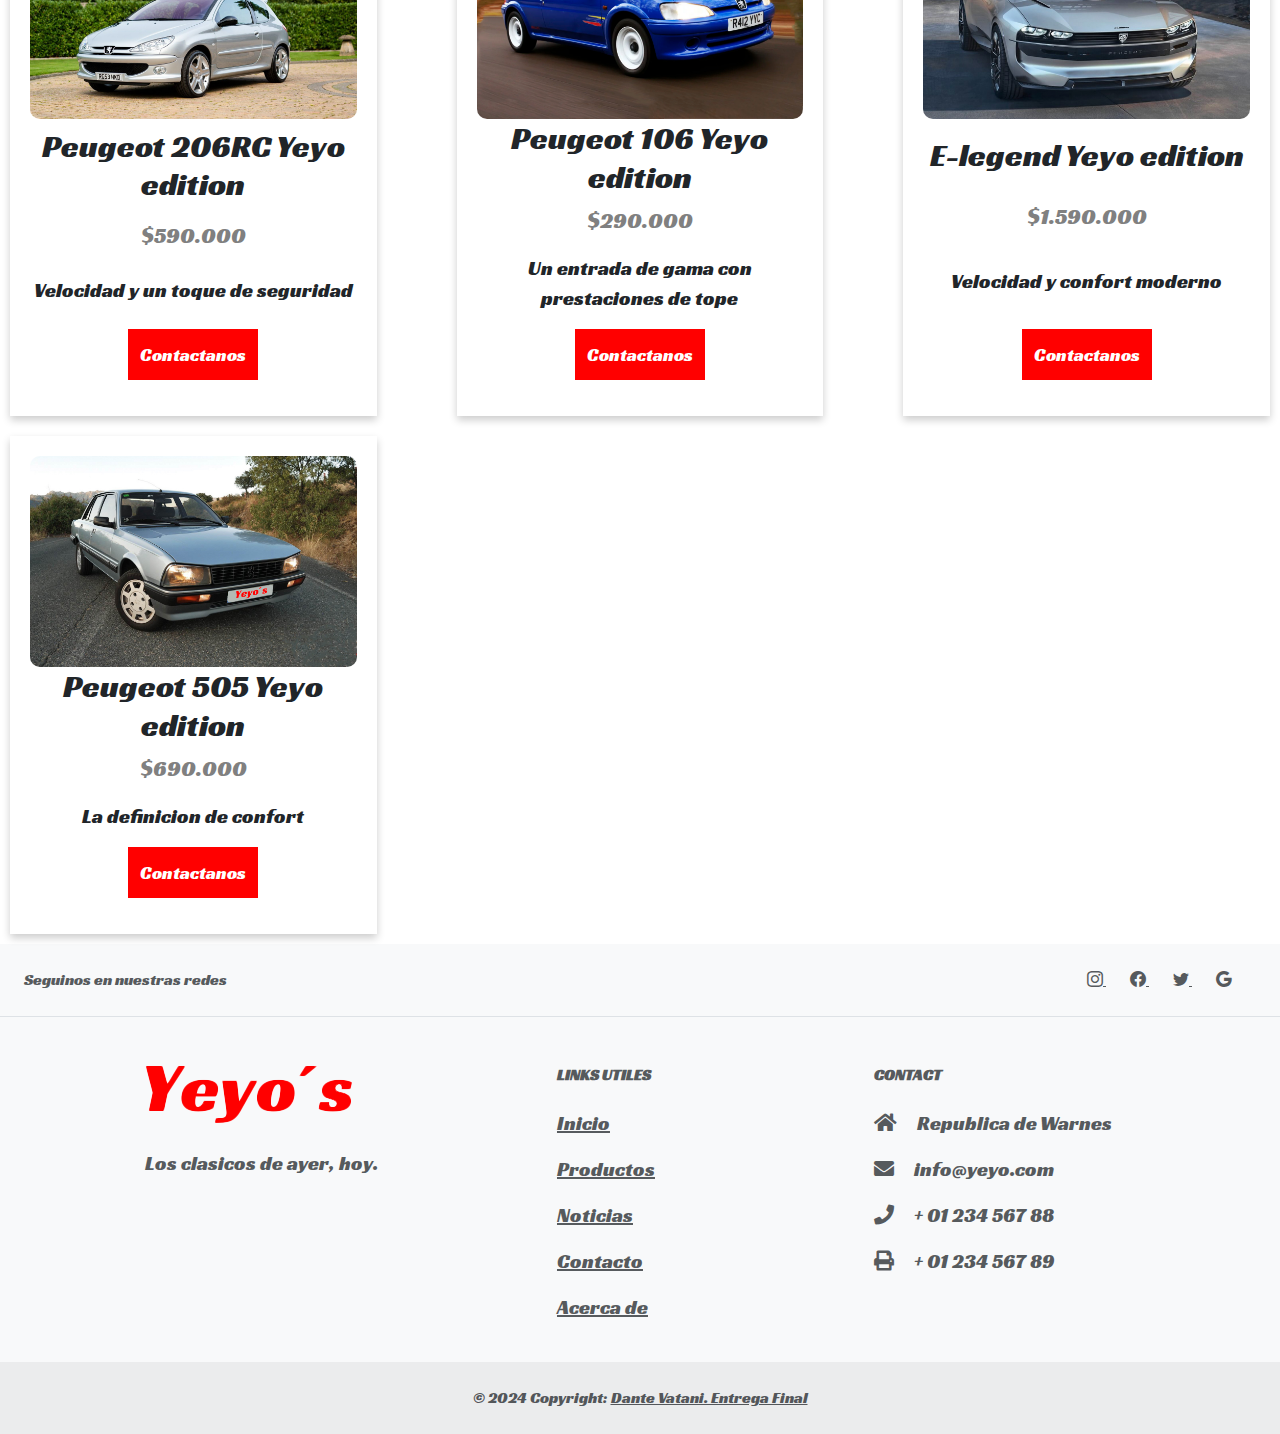
<file: pages/productos.html>
<!DOCTYPE html>
<html lang="en">
<head>
    <meta charset="UTF-8">
    <meta name="viewport" content="width=device-width, initial-scale=1.0">
    <meta name="description" content="Catalogo restomod eugeot">
    <meta name="keywords" content="Peugeot, autos clasicos, grupo b, restomod, catalogo, comprar">
    <link rel="preconnect" href="https://fonts.googleapis.com">
    <link rel="preconnect" href="https://fonts.gstatic.com" crossorigin>
    <link rel="shortcut icon" type="x-icon" href="../img/logo.png">
    <link href="https://fonts.googleapis.com/css2?family=Racing+Sans+One&display=swap" rel="stylesheet">
    <!-- Bootstrap CSS v5.3.3 -->
    <link href="https://cdn.jsdelivr.net/npm/bootstrap@5.3.3/dist/css/bootstrap.min.css" rel="stylesheet"
        integrity="sha384-QWTKZyjpPEjISv5WaRU9OFeRpok6YctnYmDr5pNlyT2bRjXh0JMhjY6hW+ALEwIH" crossorigin="anonymous">
    <link rel="stylesheet" href="https://cdn.jsdelivr.net/npm/bootstrap-icons@1.11.3/font/bootstrap-icons.min.css">
    <link href="https://cdnjs.cloudflare.com/ajax/libs/font-awesome/5.15.4/css/all.min.css" rel="stylesheet">
    <link rel="stylesheet" href="../css/style.css">
    <title>Yeyo´s- Productos</title>
</head>
<body>
    <header>
        <!-- Navbar -->
        <nav class="navbar fixed-top navbar-expand-md bg-light navbar-light">
            <div class="container-fluid">
                <a href="../index.html" class="navbar-brand me-auto"><img src="../img/logo.png" alt="logo"></a>
                <button class="navbar-toggler" type="button" data-bs-toggle="collapse" data-bs-target="#navbarCollapse">
                    <span class="navbar-toggler-icon"></span>
                </button>
                <div class="collapse navbar-collapse" id="navbarCollapse">
                    <ul class="navbar-nav ms-auto">
                        <li class="nav-item">
                            <a href="../index.html" class="nav-link">Inicio</a>
                        </li>
                        <li class="nav-item">
                            <a href="productos.html" class="nav-link active">Productos</a>
                        </li>
                        <li class="nav-item">
                            <a href="noticias.html" class="nav-link">Noticias</a>
                        </li>
                        <li class="nav-item">
                            <a href="contacto.html" class="nav-link">Contacto</a>
                        </li>
                        <li class="nav-item">
                            <a href="acerca.html" class="nav-link">Acerca de</a>
                        </li>
                    </ul>
                </div>
            </div>
        </nav>
        <!-- Navbar -->
    </header>
    <main>
        <!-- intro -->
        <section class="intromodelos">
            <h1>Las joyas de los 90 hoy</h1>
            <h2>No los mejoramos, los actualizamos</h2>
        </section>
        <div class="banner">
            <h2>Nuestros Modelos</h2>
        </div>
        <!-- Primer modelos -->
        <div class="models">
            <!-- Primer modelo -->
            <div class="yeyouno">
                <img src="../img/205verdecalle.jpg" alt="205 Yeyo Edition">
                <h3>Peugeot 205 Yeyo edition</h3>
                <p class="price">$300.000</p>
                <p>El hot hatch por excelencia</p>
                <!-- Botón para contactar -->
                <p><a href="../pages/contacto.html"><button>Contactanos</button></a></p>
            </div>
            <!-- Segundo modelo -->
            <div class="yeyodos">
                <img src="../img/306yeyos.jpg" alt="306 Yeyo Edition">
                <h3>Peugeot 306 Yeyo edition</h3>
                <p class="price">$390.000</p>
                <p>Para los que buscan potencia y confort</p>
                <!-- Botón para contactar -->
                <p><a href="../pages/contacto.html"><button>Contactanos</button></a></p>
            </div>
            <!-- Tercer modelo -->
            <div class="yeyotres">
                <img src="../img/405.jpg" alt="405 Yeyo Edition">
                <h3>Peugeot 405 Yeyo edition</h3>
                <p class="price">$490.000</p>
                <p>Velocidad para toda la familia</p>
                <!-- Botón para contactar -->
                <p><a href="../pages/contacto.html"><button>Contactanos</button></a></p>
            </div>
            <!-- cuarto modelo -->
            <div class="yeyotres">
                <img src="../img/206rc.jpg" alt="206rc Yeyo Edition">
                <h3>Peugeot 206RC Yeyo edition</h3>
                <p class="price">$590.000</p>
                <p>Velocidad y un toque de seguridad</p>
                <!-- Botón para contactar -->
                <p><a href="../pages/contacto.html"><button>Contactanos</button></a></p>
            </div>
            <!-- cuarto modelo -->
            <div class="yeyotres">
                <img src="../img/106.jpg" alt="106 Yeyo Edition">
                <h3>Peugeot 106 Yeyo edition</h3>
                <p class="price">$290.000</p>
                <p>Un entrada de gama con prestaciones de tope</p>
                <!-- Botón para contactar -->
                <p><a href="../pages/contacto.html"><button>Contactanos</button></a></p>
            </div>
            <!-- quinto modelo -->
            <div class="yeyotres">
                <img src="../img/405ia.jpg" alt="E-legend Yeyo Edition">
                <h3>E-legend Yeyo edition</h3>
                <p class="price">$1.590.000</p>
                <p>Velocidad y confort moderno</p>
                <!-- Botón para contactar -->
                <p><a href="../pages/contacto.html"><button>Contactanos</button></a></p>
            </div>
            <!-- cuarto modelo -->
            <div class="yeyotres">
                <img src="../img/505.jpg" alt="505 Yeyo Edition">
                <h3>Peugeot 505 Yeyo edition</h3>
                <p class="price">$690.000</p>
                <p>La definicion de confort</p>
                <!-- Botón para contactar -->
                <p><a href="../pages/contacto.html"><button>Contactanos</button></a></p>
            </div>
        </div>
    </main>
    <!-- Footer -->
    <footer class="text-center text-lg-start bg-body-tertiary text-muted">
        <!-- Section: Social media -->
        <section class="d-flex justify-content-center justify-content-lg-between p-4 border-bottom">
            <!-- Left -->
            <div class="me-5 d-none d-lg-block">
                <span>Seguinos en nuestras redes</span>
            </div>
            <!-- Left -->
            <!-- Right -->
            <div>
                <a href="https://www.instagram.com/" class="me-4 text-reset">
                    <i class="bi bi-instagram"></i>
                </a>
                <a href="https://www.facebook.com/" class="me-4 text-reset">
                    <i class="bi bi-facebook"></i>
                </a>
                <a href="" class="me-4 text-reset">
                    <i class="bi bi-twitter"></i>
                </a>
                <a href="" class="me-4 text-reset">
                    <i class="bi bi-google"></i>
                </a>
            </div>
            <!-- Right -->
        </section>
        <!-- Section: Social media -->
        <!-- Section: Links  -->
        <section class="">
            <div class="container text-center text-md-start mt-5">
                <!-- Grid row -->
                <div class="row mt-3">
                    <!-- Grid column -->
                    <div class="col-md-3 col-lg-4 col-xl-3 mx-auto mb-4">
                        <!-- Content -->
                        <h6 class="text-uppercase fw-bold mb-4">
                            <img src="../img/logo.png" alt="Logo">
                        </h6>
                        <p>
                            Los clasicos de ayer, hoy.
                        </p>
                    </div>
                    <!-- Grid column -->
                    <div class="col-md-3 col-lg-2 col-xl-2 mx-auto mb-4">
                        <!-- Links -->
                        <h6 class="text-uppercase fw-bold mb-4">
                            Links utiles
                        </h6>
                        <p>
                            <a href="../index.html" class="text-reset">Inicio</a>
                        </p>
                        <p>
                            <a href="./productos.html" class="text-reset">Productos</a>
                        </p>
                        <p>
                            <a href="./noticias.html" class="text-reset">Noticias</a>
                        </p>
                        <p>
                            <a href="./contacto.html" class="text-reset">Contacto</a>
                        </p>
                        <p>
                            <a href="./acerca.html" class="text-reset">Acerca de</a>
                        </p>
                    </div>
                    <!-- Grid column -->
                    <!-- Grid column -->
                    <div class="col-md-4 col-lg-3 col-xl-3 mx-auto mb-md-0 mb-4">
                        <!-- Links -->
                        <h6 class="text-uppercase fw-bold mb-4">Contact</h6>
                        <p><i class="fas fa-home me-3"></i> Republica de Warnes</p>
                        <p>
                            <i class="fas fa-envelope me-3"></i>
                            info@yeyo.com
                        </p>
                        <p><i class="fas fa-phone me-3"></i> + 01 234 567 88</p>
                        <p><i class="fas fa-print me-3"></i> + 01 234 567 89</p>
                    </div>
                    <!-- Grid column -->
                </div>
                <!-- Grid row -->
            </div>
        </section>
        <!-- Section: Links  -->

        <!-- Copyright -->
        <div class="text-center p-4" style="background-color: rgba(0, 0, 0, 0.05);">
            © 2024 Copyright:
            <a class="text-reset" href="https://github.com/dantevatani10/entregafinal">Dante Vatani. Entrega Final</a>
        </div>
        <!-- Copyright -->
    </footer>
    <!-- Footer -->
    <!-- Bootstrap JavaScript Libraries -->
    <!-- Bootstrap JavaScript Libraries -->
    <script src="https://cdn.jsdelivr.net/npm/bootstrap@5.3.3/dist/js/bootstrap.bundle.min.js"
        integrity="sha384-YvpcrYf0tY3lHB60NNkmXc5s9fDVZLESaAA55NDzOxhy9GkcIdslK1eN7N6jIeHz" crossorigin="anonymous">
    </script>

</body>

</html>
</file>
<file: css/style.css>
@charset "UTF-8";
* {
  box-sizing: border-box;
}

html {
  scroll-behavior: smooth;
}

body {
  font-family: "Racing Sans One", sans-serif;
  margin: 0;
}

h1 {
  font-size: 3.5em;
  color: azure;
}

h2 {
  font-size: 2.7em;
}

h3 {
  font-size: 2em;
}

p {
  font-size: 1.25em;
}

.yeyouno button, .yeyodos button, .yeyotres button {
  border: none;
  outline: none;
  padding: 12px;
  color: #ffffff;
  background-color: red;
  text-align: center;
  cursor: pointer;
  width: 100%;
  font-size: 18px;
}

.yeyouno, .yeyodos, .yeyotres {
  box-shadow: 0 4px 8px 0 rgba(0, 0, 0, 0.2);
  width: calc(33.33% - 60px);
  margin: 10px;
  text-align: center;
  font-family: "Racing Sans One", sans-serif;
  display: flex;
  flex-direction: column;
  justify-content: space-between;
  align-items: center;
  padding: 20px;
}
@media (max-width: 768px) {
  .yeyouno, .yeyodos, .yeyotres {
    width: calc(50% - 20px);
  }
}
@media (max-width: 480px) {
  .yeyouno, .yeyodos, .yeyotres {
    width: 100%;
  }
}

.yeyouno img, .yeyodos img, .yeyotres img {
  width: 100%;
  height: auto;
  object-fit: cover;
  border-radius: 10px;
}

.py-3 {
  margin-top: 150px;
}

.card .card-body h3 {
  color: red;
}

.introcontacto {
  display: flex;
  align-items: center;
  justify-content: center;
  text-align: center;
  flex-direction: column;
  height: 90vh;
  background-image: linear-gradient(0deg, rgba(0, 0, 0, 0.5), rgba(0, 0, 0, 0.5)), url("../../img/Gemini_Generated_Image_q7tnf4q7tnf4q7tn.jpeg");
  background-repeat: no-repeat;
  background-size: cover;
  background-position: center;
}

.introcontacto h1 {
  margin-bottom: 20px;
  /* Ajusta el espacio inferior según sea necesario */
}

.formulario {
  background-color: #f9f9f9;
  padding: 50px 0;
  margin: 0 20px;
}
.formulario .container {
  max-width: 800px;
  margin: 0 auto;
}
.formulario form {
  background-color: #fff;
  padding: 20px;
  border-radius: 8px;
  box-shadow: 0 0 10px rgba(0, 0, 0, 0.1);
  text-align: center;
}
.formulario form .input-group {
  margin-bottom: 20px;
}
.formulario form .input-group label {
  display: block;
  font-weight: bold;
  margin-bottom: 5px;
}
.formulario form .input-group input[type=text],
.formulario form .input-group input[type=email],
.formulario form .input-group textarea {
  width: 100%;
  padding: 10px;
  border: 1px solid #ccc;
  border-radius: 5px;
  font-size: 16px;
}
.formulario form .input-group textarea {
  resize: vertical;
}
.formulario form button[type=submit] {
  background-color: #ca0000;
  color: #fff;
  border: none;
  padding: 10px 20px;
  font-size: 18px;
  border-radius: 5px;
  cursor: pointer;
  transition: background-color 0.3s ease;
}
.formulario form button[type=submit]:hover {
  background-color: #960000;
}

footer {
  font-family: "Racing Sans One", sans-serif;
}

/* Intro Section */
.index .intro {
  display: flex;
  align-items: center;
  justify-content: center;
  text-align: center;
  flex-direction: column;
  height: 90vh;
  background-image: linear-gradient(0deg, rgba(0, 0, 0, 0.5), rgba(0, 0, 0, 0.5)), url("../../img/205portada.jpg");
  background-repeat: no-repeat;
  background-size: cover;
  background-position: center center;
}
.index .btn {
  min-width: 130px;
  height: 40px;
  color: #ffffff;
  padding: 5px 10px;
  font-weight: normal;
  cursor: pointer;
  transition: all 0.3s ease;
  position: relative;
  display: inline-block;
  outline: none;
  overflow: hidden;
  border-radius: 5px;
  background-color: red;
}
.index .btn:hover {
  border-radius: 5px;
  padding-right: 24px;
  padding-left: 8px;
  background-color: red;
}
.index .btn::after {
  content: "»";
  position: absolute;
  opacity: 0;
  font-size: 20px;
  line-height: 35px;
  top: 0px;
  right: -20px;
  transition: 0.4s;
  background-color: red;
}
.index .mensaje .containermensaje {
  text-align: center;
  padding: 100px 12px;
  margin: 30px;
}

nav {
  padding: 5px 10px;
}

.container-fluid {
  margin: 20px;
}

.intronoticias {
  display: flex;
  align-items: center;
  justify-content: center;
  text-align: center;
  flex-direction: column;
  height: 90vh;
  background-image: linear-gradient(0deg, rgba(0, 0, 0, 0.5), rgba(0, 0, 0, 0.5)), url("../../img/Gemini_Generated_Image_ffdtm0ffdtm0ffdt.jpeg");
  background-repeat: no-repeat;
  background-size: cover;
  background-position: center;
}

.intronoticias h1 {
  margin-bottom: 20px;
  /* Ajusta el espacio inferior según sea necesario */
}

.intronoticias h2 {
  color: #ffcc00;
}

.noticias .container {
  width: 80%;
  margin: 0 auto;
}
.noticias h2 {
  text-align: center;
  margin-bottom: 30px;
}
.noticias .grid {
  display: grid;
  grid-template-columns: repeat(auto-fill, minmax(300px, 1fr));
  gap: 20px;
}
.noticias .noticia {
  background-color: #fff;
  border: 1px solid #ddd;
  border-radius: 8px;
  overflow: hidden;
  transition: box-shadow 0.3s ease;
}
.noticias .noticia:hover {
  box-shadow: 0 4px 8px rgba(0, 0, 0, 0.1);
}
.noticias .noticia img {
  width: 100%;
  height: auto;
  border-radius: 8px 8px 0 0;
  object-fit: cover;
  margin-bottom: 10px;
}
.noticias .noticia .texto {
  padding: 15px;
  margin-bottom: 20px;
}
.noticias .noticia h3 {
  font-size: 24px;
  margin-bottom: 10px;
}
.noticias .noticia p {
  font-size: 18px;
  margin-bottom: 20px;
}
.noticias .noticia .button {
  border: none;
  outline: none;
  padding: 12px;
  color: #ffffff;
  background-color: red;
  text-align: center;
  cursor: pointer;
  width: 100%;
  font-size: 18px;
}
.noticias .noticia .button:hover {
  opacity: 0.7;
}
.noticias .noticia a {
  text-decoration: none;
  color: #fff;
  font-weight: bold;
  font-size: 16px;
}
.noticias .noticia a:hover {
  color: #ffffff;
}

.intromodelos {
  display: flex;
  align-items: center;
  justify-content: center;
  text-align: center;
  flex-direction: column;
  height: 90vh;
  background-image: linear-gradient(0deg, rgba(0, 0, 0, 0.5), rgba(0, 0, 0, 0.5)), url("../../img/205blanco.jpg");
  background-repeat: no-repeat;
  background-size: cover;
  background-position: center;
}
.intromodelos h1 {
  margin-bottom: 20px;
}
.intromodelos h2 {
  color: #ffcc00;
}

.banner {
  text-align: center;
  background-color: #333;
  color: #ffffff;
  padding: 20px 0;
  margin-bottom: 20px;
}

.models {
  display: flex;
  flex-wrap: wrap;
  justify-content: space-between;
}

.price {
  color: grey;
  font-size: 22px;
}

.yeyouno button:hover, .yeyodos button:hover, .yeyotres button:hover {
  opacity: 0.7;
}

@media only screen and (max-width: 768px) {
  .yeyouno, .yeyodos, .yeyotres {
    width: calc(100% - 20px);
    height: auto;
  }
  .models {
    flex-direction: column;
    align-items: center;
  }
}

/*# sourceMappingURL=style.css.map */
</file>
